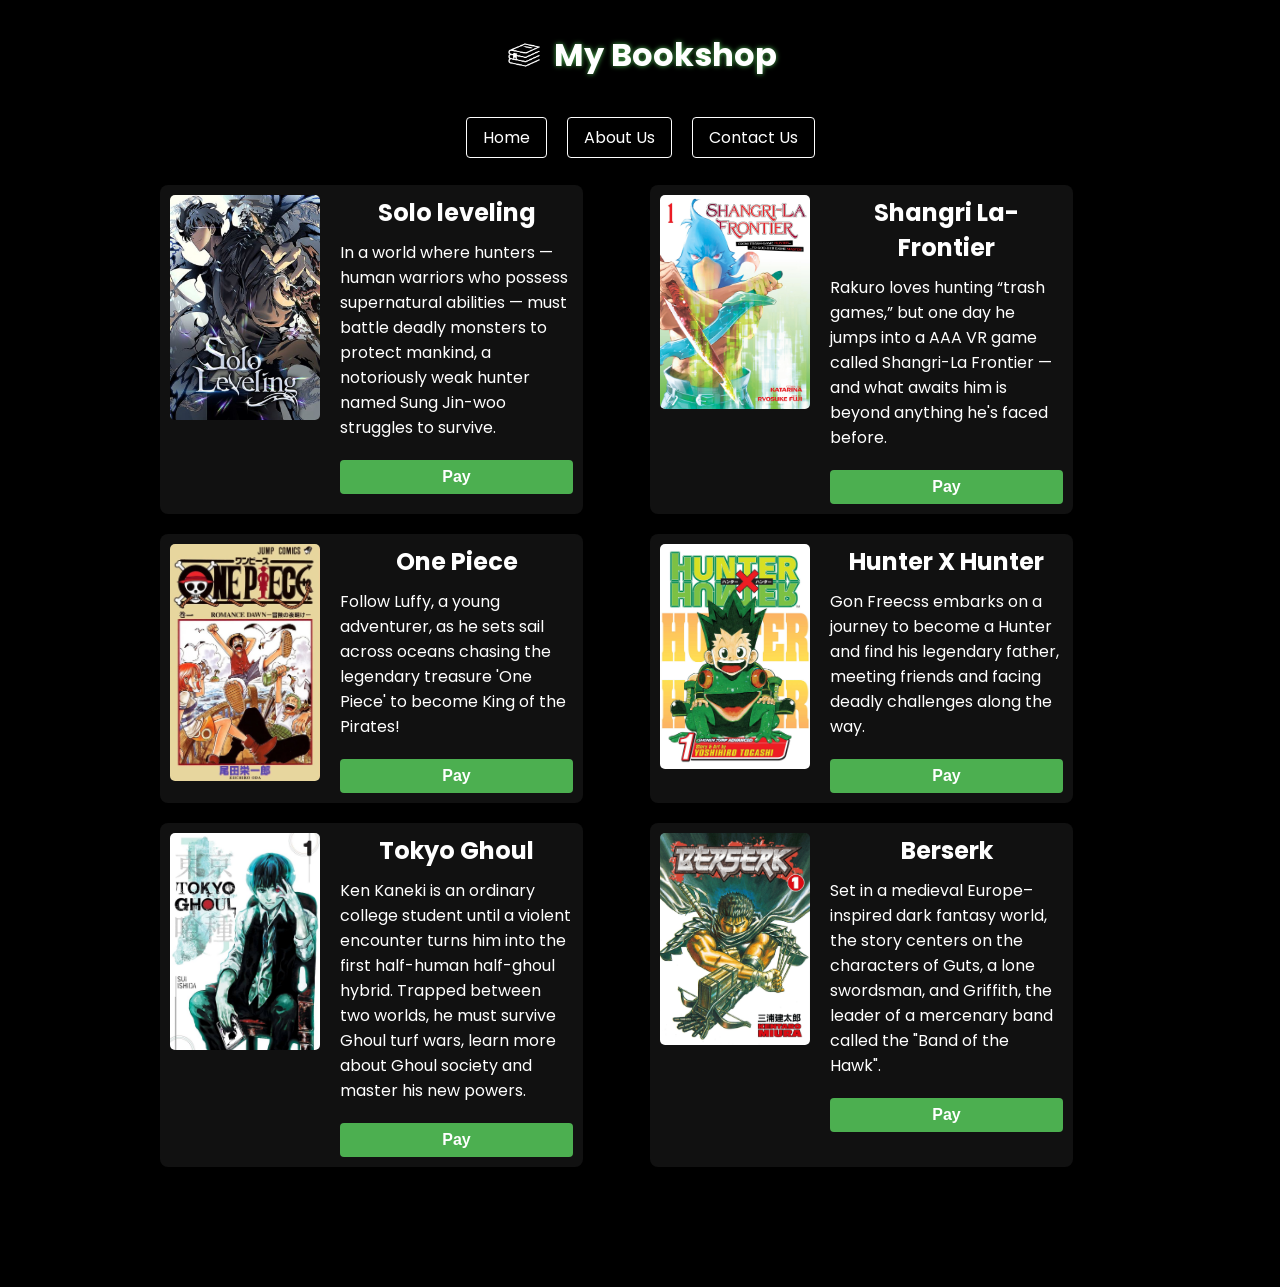
<file: index.html>
<!DOCTYPE html>
<html lang="en">
<head>
  <meta charset="UTF-8">
  <meta name="viewport" content="width=device-width, initial-scale=1">
  <title>My Bookshop</title>
  <link href="https://fonts.googleapis.com/css2?family=Poppins:wght@400;600&display=swap" rel="stylesheet">

  <link rel="stylesheet" href="css/styles.css">
  <style>
    /* Page fade-in animation */
    body {
      opacity: 0;
      animation: pageFade 0.8s ease forwards;
    }

    @keyframes pageFade {
      to {
        opacity: 1; 
      }
    }

    /* pay button styling with hover grow effect */
    button {
      background-color: #28a745;
      color: white;
      border: none;
      padding: 10px 20px;
      margin-top: 10px;
      cursor: pointer;
      border-radius: 5px;
      font-size: 16px;
      transition: all 0.3s ease;
    }

    button:hover {
      background-color: #218838;
      transform: scale(1.05);
    }

    /* image fade in and zoom effect */
    .book-image img {
      opacity: 0;
      transform: scale(0.95);
      animation: fadeInZoom 0.8s ease forwards;
    }

    @keyframes fadeInZoom {
      to {
        opacity: 1;
        transform: scale(1);
      }
    }

    /* book item slide-up effect */
    .book-item {
      opacity: 0;
      transform: translateY(20px);
      animation: slideUp 0.8s ease forwards;
    }

    /* stagger animations for book items and images */
    .book-item:nth-child(1) {
      animation-delay: 0.2s;
    }
    .book-item:nth-child(2) {
      animation-delay: 0.4s;
    }
    .book-item:nth-child(3) {
      animation-delay: 0.6s;
    }
    .book-item:nth-child(4) {
      animation-delay: 0.8s;
    }
    .book-item:nth-child(5) {
      animation-delay: 1s;
    }
    .book-item:nth-child(6) {
      animation-delay: 1.2s;
    }

    .book-item:nth-child(1) .book-image img {
      animation-delay: 0.2s;
    }
    .book-item:nth-child(2) .book-image img {
      animation-delay: 0.4s;
    }
    .book-item:nth-child(3) .book-image img {
      animation-delay: 0.6s;
    }
    .book-item:nth-child(4) .book-image img {
      animation-delay: 0.8s;
    }
    .book-item:nth-child(5) .book-image img {
      animation-delay: 1s;
    }
    .book-item:nth-child(6) .book-image img {
      animation-delay: 1.2s;
    }

    @keyframes slideUp {
      to {
        opacity: 1;
        transform: translateY(0);
      }
    }
  </style>
</head>
<body>

  <header>
    <div class="logo">
      <img src="images/book-icon.png" alt="Bookshop Logo">
      <h1>My Bookshop</h1>
    </div>
    <nav>
      <div class="hamburger" id="hamburger">
        ☰
      </div>
      <ul class="nav-bar" id="nav-links">
        <li class="menu-heading">My Bookshop</li>
        <li><a href="index.html">Home</a></li>
        <!-- pay link removed -->
        <li><a href="#">About Us</a></li>
        <li><a href="#">Contact Us</a></li>
      </ul>
    </nav>
  </header>

  <main>
    <section class="book-list">

      <!-- book 1 -->
      <div class="book-item">
        <div class="book-image">
          <img src="images/book1.jpg" alt="Book 1">
        </div>
        <div class="book-info">
          <h2>Solo leveling</h2>
          <p>In a world where hunters — human warriors who possess supernatural abilities — must battle deadly monsters to protect mankind, a notoriously weak hunter named Sung Jin-woo struggles to survive.</p>
          <button onclick="window.location.href='pay.html'">Pay</button>
        </div>
      </div>

      <!-- book 2 -->
      <div class="book-item">
        <div class="book-image">
          <img src="images/book2.jpg" alt="Book 2">
        </div>
        <div class="book-info">
          <h2>Shangri La-Frontier</h2>
          <p>Rakuro loves hunting “trash games,” but one day he jumps into a AAA VR game called Shangri-La Frontier — and what awaits him is beyond anything he's faced before.</p>
          <button onclick="window.location.href='pay.html'">Pay</button>
        </div>
      </div>

      <!-- Book 3 -->
      <div class="book-item">
        <div class="book-image">
          <img src="images/book3.jpg" alt="Book 3">
        </div>
        <div class="book-info">
          <h2>One Piece</h2>
          <p>Follow Luffy, a young adventurer, as he sets sail across oceans chasing the legendary treasure 'One Piece' to become King of the Pirates!</p>
          <button onclick="window.location.href='pay.html'">Pay</button>
        </div>
      </div>

      <!-- book 4 -->
      <div class="book-item">
        <div class="book-image">
          <img src="images/book4.jpg" alt="Book 4">
        </div>
        <div class="book-info">
          <h2>Hunter X Hunter</h2>
          <p>Gon Freecss embarks on a journey to become a Hunter and find his legendary father, meeting friends and facing deadly challenges along the way.</p>
          <button onclick="window.location.href='pay.html'">Pay</button>
        </div>
      </div>

      <!-- book 5 -->
      <div class="book-item">
        <div class="book-image">
          <img src="images/book5.jpg" alt="Book 5">
        </div>
        <div class="book-info">
          <h2>Tokyo Ghoul</h2>
          <p>Ken Kaneki is an ordinary college student until a violent encounter turns him into the first half-human half-ghoul hybrid. Trapped between two worlds, he must survive Ghoul turf wars, learn more about Ghoul society and master his new powers.</p>
          <button onclick="window.location.href='pay.html'">Pay</button>
        </div>
      </div>

      <!-- book 6 -->
      <div class="book-item">
        <div class="book-image">
          <img src="images/book6.jpg" alt="Book 6">
        </div>
        <div class="book-info">
          <h2>Berserk</h2>
          <p>Set in a medieval Europe–inspired dark fantasy world, the story centers on the characters of Guts, a lone swordsman, and Griffith, the leader of a mercenary band called the "Band of the Hawk".</p>
          <button onclick="window.location.href='pay.html'">Pay</button>
        </div>
      </div>

    </section>
  </main>

  <script src="js/main.js"></script>

  <footer style="height: 60px; background-color: #000000; margin-top: 40px;"></footer>
</body>
</html>
</file>
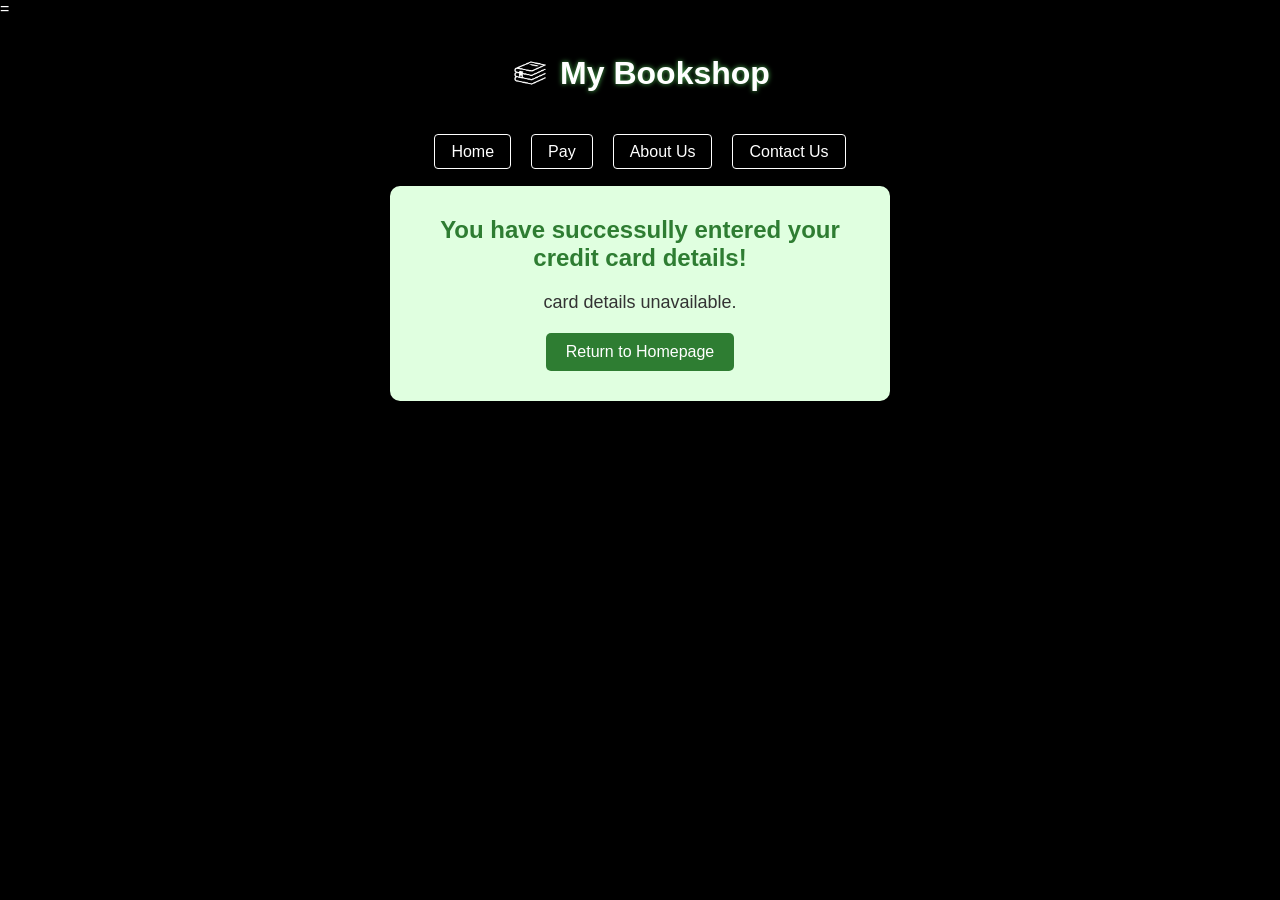
<file: success.html>
=<!DOCTYPE html>
<html lang="en">
<head>
    <meta charset="UTF-8">
    <meta name="viewport" content="width=device-width, initial-scale=1">
    <title>My Bookshop</title>
    <link rel="stylesheet" href="css/styles.css">
</head>
<body>

<header>
    <div class="logo">
        <img src="images/book-icon.png" alt="Bookshop Logo">
        <h1>My Bookshop</h1>
    </div>
    <nav>
        <div class="hamburger" id="hamburger">
            ☰
        </div>
        <ul class="nav-bar" id="nav-links">
            <li class="menu-heading">My Bookshop</li>
            <li><a href="index.html">Home</a></li>
            <li><a href="pay.html">Pay</a></li>
            <li><a href="#">About Us</a></li>
            <li><a href="#">Contact Us</a></li>
        </ul>
    </nav>
</header>

<main>
    <section>
<div class="success-container">
    <h2>You have successully entered your credit card details!</h2>
    <div class="card-info" id="cardInfo"></div>
    <div><a class="home-link" href="index.html">Return to Homepage</a></div>
    </div>
    </section>
</main>

<script src="js/main.js"></script>
<script src="js/pay.js"></script>
<script src="js/success.js"></script>
</body>
</html>
</file>
<file: css/styles.css>
/* Reset */
* {
  margin: 0;
  padding: 0;
  box-sizing: border-box;
}

body {
  font-family: 'Poppins', sans-serif;
  background: #000;
  color: #fff;
}

/* Header */
header {
  display: flex;
  flex-direction: column;
  align-items: center;
  padding: 15px;
}

.logo {
  display: flex;
  align-items: center;
  padding-bottom: 20px;
}

.logo img {
  width: 50px;
  padding: 20px 10px 20px 0;
}

.logo h1 {
  font-size: 32px;
  color: #fff;
  transition: all 0.4s ease;
  text-shadow: 0 0 5px #4CAF50;
  cursor: pointer;
}

.logo h1:hover {
  color: #4CAF50;
  text-shadow: 0 0 15px #4CAF50, 0 0 30px #4CAF50;
  letter-spacing: 2px;
}

nav {
  position: relative;
}

.nav-bar {
  list-style: none;
  display: flex;
  gap: 20px;
  margin-top: 10px;
}

.nav-bar li a {
  color: #fff;
  text-decoration: none;
  padding: 8px 16px;
  border: 1px solid #fff;
  border-radius: 4px;
}

.nav-bar li a:hover {
  background: #333;
}

/* hamburger menu (hidden by default) */
.hamburger {
  display: none;
  font-size: 24px;
  cursor: pointer;
  margin-top: 10px;
  margin-right: 350px;
}

/* Book List */
.book-list {
  display: grid;
  grid-template-columns: repeat(2, 1fr); /* two columns on default */
  gap: 20px;
  padding: 20px;
  justify-content: center;
  max-width: 1000px;
  margin: 0 auto;
}

.book-item {
  display: flex;
  background: #111;
  padding: 10px;
  border-radius: 8px;
  width: 90%;
  max-width: 450px;
}

.book-image img {
  width: 150px;
  border-radius: 5px;
}

.book-info {
  padding-left: 20px;
}

.book-info h2 {
  margin-bottom: 10px;
}

.book-info p {
  margin-bottom: 10px;
}

.book-info button {
  padding: 8px 20px;
  background: #4CAF50;
  color: #fff;
  border: none;
  border-radius: 4px;
  cursor: pointer;
}

.menu-heading {
  display: none;
}

.payment-container {
  max-width: 450px;
  margin: 10px auto;
  background: #e0e0e0;
  padding: 20px;
  border-radius: 8px;
  box-shadow: 0 2px 8px rgba(0, 0, 0, 0.2);
}

h2 {
  text-align: center;
  margin-bottom: 20px;
}

.card-icons {
  text-align: center;
  margin-bottom: 10px;
}

label {
  display: block;
  margin-top: 15px;
  font-weight: bold;
  color: #000;
}

input, select {
  width: 100%;
  padding: 8px;
  margin-top: 4px;
  border: 1px solid #ccc;
  border-radius: 4px;
}

.row {
  display: flex;
  gap: 10px;
}

.row > div {
  flex: 1;
}

.note {
  font-size: 0.9em;
  margin-top: 8px;
  color: #333;
}

button {
  width: 100%;
  padding: 12px;
  background: red;
  color: white;
  font-weight: bold;
  border: none;
  border-radius: 4px;
  margin-top: 20px;
  cursor: pointer;
}

.error {
  color: red;
  margin-top: 10px;
}

.payment-container h2 {
  color: #000;
}

.success-container {
  max-width: 500px;
  margin: 10px auto;
  background: #e0ffe0;
  padding: 30px;
  border-radius: 10px;
  text-align: center;
  box-shadow: 0 0 10px rgba(0, 0, 0, 0.1);
}

.success-container h2 {
  color: #2e7d32;
}

.card-info {
  margin-top: 20px;
  font-size: 18px;
  color: #333;
}

.home-link {
  display: inline-block;
  margin-top: 20px;
  padding: 10px 20px;
  background: #2e7d32;
  color: white;
  text-decoration: none;
  border-radius: 5px;
}

/* Responsive Design */
@media (max-width: 768px) {
  .book-list {
    grid-template-columns: 1fr; /* single column on small screens */
    justify-items: center; /* ensuring that the items are centered */
    padding: 20px;
  }

  .nav-bar {
    flex-direction: column;
    background-color: #333;
    position: absolute;
    top: 48px;
    right: 0;
    width: 100%;
    z-index: 10;
    padding-bottom: 10px;
    margin: 0;
    list-style: none;
    overflow: hidden;
    max-height: 0;
    opacity: 0;
    transition: max-height 0.4s ease, opacity 0.3s ease;
  }

  .nav-bar.show {
    max-height: 500px;
    opacity: 1;
  }

  .menu-heading {
    display: block;
    padding: 12px 16px;
    color: #aaa;
    font-weight: bold;
    text-align: right;
    background-color: #000;
    border: 1px solid #fff;
  }

  .nav-bar li {
    text-align: left;
  }

  .nav-bar li a {
    display: block;
    padding: 5px;
    text-align: center;
    text-decoration: none;
    border: none;
    color: #fff;
  }

  .hamburger {
    display: block;
    margin-left: 20px; /* align hamburger to the left */
  }

  .book-item {
    flex-direction: column;
    align-items: center;
    text-align: center;
  }

  .book-info {
    padding: 10px 0 0 0;
  }
}
</file>
